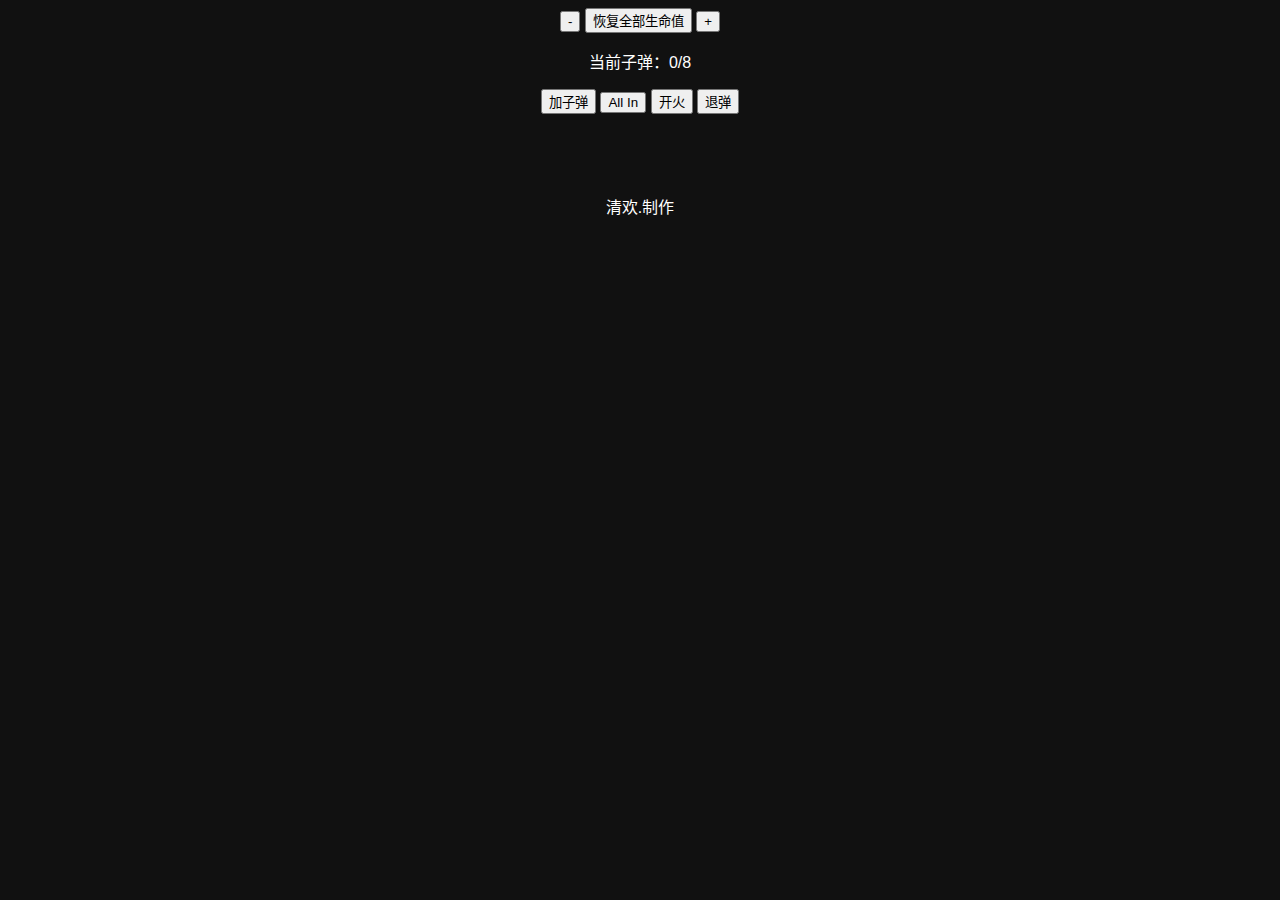
<file: index.html>
<!DOCTYPE html>
<html lang="zh-CN">
<head>
  <meta charset="UTF-8">
  <meta name="viewport" content="width=device-width, initial-scale=1.0">
  <title>俄罗斯轮盘赌</title>
  <link rel="stylesheet" href="style.css">
</head>
<body>
  <div class="game-container">

    <!-- 生命值 -->
    <div class="life-container-wrapper">
      <button id="decreaseLife" class="life-btn red-btn">-</button>
      <button id="restoreLife" class="life-btn blue-btn">恢复全部生命值</button>
      <button id="increaseLife" class="life-btn green-btn">+</button>
      <div class="life-container" id="life"></div>
      <span id="life-text" class="life-text"></span>
    </div>

    <!-- 子弹显示 -->
    <div class="ammo-display">
      <div class="ammo-row" id="ammo-row1"></div>
      <div class="ammo-row" id="ammo-row2"></div>
    </div>
    <p id="bullet-count" class="bullet-count">当前子弹：0/8</p>

    <!-- 操作按钮 -->
    <div class="controls">
      <button id="addBullet" class="action-btn green-btn">加子弹</button>
      <button id="allIn" class="action-btn yellow-btn">All In</button>
      <button id="fire" class="action-btn red-btn">开火</button>
      <button id="eject" class="action-btn white-btn">退弹</button>
    </div>

    <!-- 提示信息 -->
    <div id="message"></div>
  </div>

  <p class="footer">清欢.制作</p>

  <script src="script.js"></script>
</body>
</html>
</file>
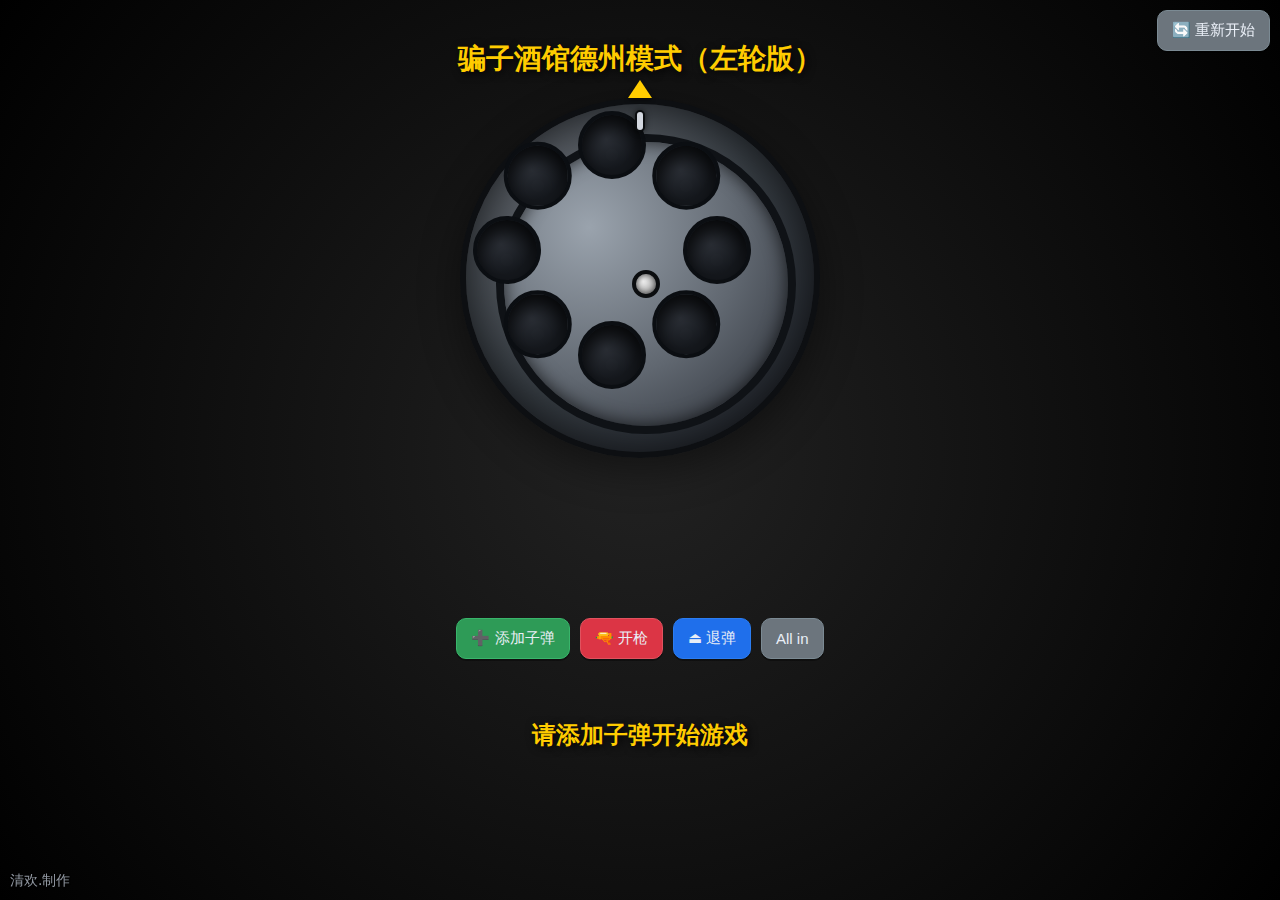
<file: index.html.html>
<!DOCTYPE html>
<html lang="zh">
<head>
  <meta charset="UTF-8">
  <meta name="viewport" content="width=device-width, initial-scale=1.0">
  <title>骗子酒馆德州模式（左轮版）</title>
  <style>
    :root{
      --bg:#111418;--panel:#1b1f24;--accent:#ffcc00;--ok:#ff4d4d;--warn:#ff9800;--muted:#b5bdc9;
    }
    *{box-sizing:border-box}
    body{
      margin:0; 
      background: radial-gradient(circle at center, #222 0%, #000 100%);
      color:#fff;
      font-family:system-ui,-apple-system,Segoe UI,Roboto,Helvetica,Arial,"Noto Sans",sans-serif;
      min-height:100vh; 
      display:flex; 
      flex-direction:column; 
      align-items:center; 
      justify-content:flex-start;
      overflow: hidden;
    }
    
    h1{
      margin: 40px 0 20px; 
      font-size: 28px; 
      color: #ffcc00;
      text-shadow: 2px 2px 8px #000;
    }

    .board{
      width: min(92vw, 860px);
      display: flex;
      flex-direction: column;
      align-items: center;
      gap: 20px;
    }

    /* 左轮主体 - 修复旋转中心问题 */
    .revolver-container {
      position: relative;
      width: 360px;
      height: 360px;
    }
    .revolver{
      position:relative; 
      width:360px; 
      height:360px; 
      border-radius:50%;
      background: radial-gradient(circle at 35% 35%, #6b6f76, #343a40 55%, #23272e 80%);
      border:6px solid #0d0f12; 
      box-shadow: inset 0 0 40px rgba(0,0,0,.6), 0 12px 40px rgba(0,0,0,.45);
    }
    .cylinder{
      position:absolute; 
      left: 30px;
      top: 30px;
      width: 300px;
      height: 300px;
      border-radius:50%;
      background: radial-gradient(circle at 30% 30%, #9aa3ad, #606770 55%, #3b4048 85%);
      border:8px solid #0f1216; 
      box-shadow: inset 0 0 18px rgba(0,0,0,.7);
      transition: transform 1.1s cubic-bezier(.2,.8,.2,1);
      transform: rotate(0deg);
      transform-origin: 50% 50%; /* 明确旋转中心 */
    }
    .pivot{
      position:absolute; 
      left:50%; 
      top:50%; 
      transform:translate(-50%, -50%);
      width:28px; 
      height:28px; 
      border-radius:50%; 
      background: radial-gradient(circle at 35% 35%, #f2f2f2, #8e8e8e);
      border:4px solid #0b0d0f; 
      box-shadow: inset 0 0 6px rgba(0,0,0,.6);
      z-index:4;
    }
    .muzzle-indicator{
      position:absolute; 
      left:50%; 
      top:6px; 
      transform:translateX(-50%);
      width:10px; 
      height:22px; 
      border-radius:6px; 
      background:#d3d7df; 
      border:2px solid #0b0d0f; 
      box-shadow:0 0 6px rgba(0,0,0,.6);
      z-index:3;
    }

    /* 8个弹仓孔位 - 精确计算位置 */
    .chamber{
      position:absolute; 
      left: 50%;
      top: 50%;
      width:68px; 
      height:68px; 
      margin: -34px; /* 居中自身 */
      border-radius:50%;
      background: radial-gradient(circle at 40% 40%, #2b2f36, #15181d 60%);
      border:4px solid #0b0e12; 
      box-shadow: inset 0 10px 18px rgba(0,0,0,.7);
      display:flex; 
      align-items:center; 
      justify-content:center;
    }
    /* 弹仓位置（圆周分布） */
    .chamber[data-i="0"]{ transform: translate(-50%, -50%) translateY(-105px); }
    .chamber[data-i="1"]{ transform: translate(-50%, -50%) rotate(45deg) translateY(-105px) rotate(-45deg); }
    .chamber[data-i="2"]{ transform: translate(-50%, -50%) rotate(90deg) translateY(-105px) rotate(-90deg); }
    .chamber[data-i="3"]{ transform: translate(-50%, -50%) rotate(135deg) translateY(-105px) rotate(-135deg); }
    .chamber[data-i="4"]{ transform: translate(-50%, -50%) rotate(180deg) translateY(-105px) rotate(-180deg); }
    .chamber[data-i="5"]{ transform: translate(-50%, -50%) rotate(225deg) translateY(-105px) rotate(-225deg); }
    .chamber[data-i="6"]{ transform: translate(-50%, -50%) rotate(270deg) translateY(-105px) rotate(-270deg); }
    .chamber[data-i="7"]{ transform: translate(-50%, -50%) rotate(315deg) translateY(-105px) rotate(-315deg); }

    .bullet{
      width:30px; 
      height:30px; 
      border-radius:50%;
      background: radial-gradient(circle at 35% 35%, #ffd479, #cc9a2f 55%, #8f5b13);
      border:3px solid #5a3b0d; 
      box-shadow: inset 0 6px 10px rgba(0,0,0,.45);
      transform: scale(0.95);
    }
    .bullet.none{display:none}

    .pointer{
      position:absolute; 
      top:-24px; 
      left:50%; 
      transform: translateX(-50%);
      width:0; 
      height:0; 
      border-left:12px solid transparent; 
      border-right:12px solid transparent; 
      border-bottom:18px solid #ffcc00;
      filter: drop-shadow(0 2px 2px rgba(0,0,0,.5)); 
      z-index:4;
    }

    .tray {
      display: flex;
      justify-content: center;
      margin: 20px;
      min-height: 60px;
    }
    .tray-bullet {
      width: 20px;
      height: 40px;
      background: gold;
      border-radius: 5px;
      margin: 0 3px;
      box-shadow: 0 0 8px #ff0;
      animation: drop 0.3s ease-out;
    }
    @keyframes drop {
      from {transform: translateY(-50px); opacity: 0;}
      to {transform: translateY(0); opacity: 1;}
    }

    .controls {
      margin: 20px;
      display: flex;
      flex-wrap: wrap;
      justify-content: center;
      gap: 10px;
    }
    .btn{
      background:#2b3139; 
      border:1px solid #3b424c; 
      color:#e9eef6; 
      padding:10px 14px; 
      border-radius:10px; 
      font-size:15px; 
      cursor:pointer; 
      transition:.2s ease; 
      user-select:none;
      box-shadow:0 2px 0 rgba(0,0,0,.35);
    }
    .btn:hover{transform:translateY(-1px)}
    .btn:active{transform:translateY(0)}
    .btn.primary{background:#dc3545; border-color:#e0525f}
    .btn.success{background:#2e9b57; border-color:#39b56b}
    .btn.info{background:#1f6feb; border-color:#2b7df1}
    .btn.warn{background:#6c757d; border-color:#7b8a93}

    .message {
      font-size: 24px;
      margin: 20px;
      font-weight: bold;
      text-shadow: 2px 2px 8px #000;
      min-height: 30px;
    }

    .top-right {
      position: fixed;
      top: 10px;
      right: 10px;
    }

    /* 添加左下角标识样式 */
    .bottom-left {
      position: fixed;
      bottom: 10px;
      left: 10px;
      color: var(--muted);
      font-size: 14px;
      text-shadow: 0 1px 2px rgba(0,0,0,0.5);
      opacity: 0.8;
    }

    /* 强化屏幕闪烁效果 */
    .flash{ 
      position:fixed; 
      inset:0; 
      background:transparent; 
      pointer-events:none; 
      opacity:0; 
      z-index:999; 
      transition: opacity 0.1s;
    }
    .flash.fire{ 
      background:rgba(255,0,0,.7); 
      animation:flash 0.3s ease; 
    }
    .flash.jam{ 
      background:rgba(255,153,0,.8); 
      animation:flash 0.6s ease 2; 
    }
    .flash.empty{ 
      background:rgba(200,200,200,0.6); 
      animation:flash 0.3s ease; 
    }
    @keyframes flash{ 
      0%, 100% {opacity:0;}
      50% {opacity:1;}
    }

    /* 装填飞入动画 */
    .fly-bullet{
      position:fixed; 
      width:18px; 
      height:18px; 
      border-radius:50%; 
      background:radial-gradient(circle at 35% 35%, #ffd479, #cc9a2f 55%, #8f5b13);
      border:2px solid #5a3b0d; 
      box-shadow:0 4px 8px rgba(0,0,0,.45);
      left:50%; 
      bottom:10%; 
      transform:translateX(-50%) scale(1); 
      opacity:.9; 
      z-index:30;
      transition: transform .6s cubic-bezier(.2,.8,.2,1), left .6s cubic-bezier(.2,.8,.2,1), top .6s cubic-bezier(.2,.8,.2,1), opacity .6s;
    }

    /* 退弹飞出动画 */
    .eject-bullet{
      position:absolute; 
      width:16px; 
      height:16px; 
      border-radius:50%; 
      background:radial-gradient(circle at 35% 35%, #ffd479, #cc9a2f 55%, #8f5b13);
      border:2px solid #5a3b0d; 
      filter:brightness(.95); 
      z-index:40; 
      opacity:1;
      animation:eject .7s ease forwards;
    }
    @keyframes eject{
      0%{ transform:translate(0,0) scale(1); opacity:1}
      100%{ transform:translate(0,140px) scale(.8); opacity:0}
    }

    /* 禁用态 */
    .btn[disabled]{opacity:.5; cursor:not-allowed}
  </style>
</head>
<body>
  <h1>骗子酒馆德州模式（左轮版）</h1>
  
  <div class="board">
    <div class="revolver-container">
      <div class="revolver" id="revolver">
        <div class="muzzle-indicator"></div>
        <div class="pointer"></div>
        <div class="cylinder" id="cylinder">
          <div class="pivot"></div>
          <!-- 8 个弹仓孔位与子弹占位 -->
          <div class="chamber" data-i="0"><div class="bullet none" data-bullet="0"></div></div>
          <div class="chamber" data-i="1"><div class="bullet none" data-bullet="1"></div></div>
          <div class="chamber" data-i="2"><div class="bullet none" data-bullet="2"></div></div>
          <div class="chamber" data-i="3"><div class="bullet none" data-bullet="3"></div></div>
          <div class="chamber" data-i="4"><div class="bullet none" data-bullet="4"></div></div>
          <div class="chamber" data-i="5"><div class="bullet none" data-bullet="5"></div></div>
          <div class="chamber" data-i="6"><div class="bullet none" data-bullet="6"></div></div>
          <div class="chamber" data-i="7"><div class="bullet none" data-bullet="7"></div></div>
        </div>
      </div>
    </div>

    <div class="tray" id="tray"></div>
    
    <div class="controls">
      <button class="btn success" onclick="addBullet()">➕ 添加子弹</button>
      <button class="btn primary" onclick="shoot()">🔫 开枪</button>
      <button class="btn info" onclick="removeBullets()">⏏ 退弹</button>
      <button class="btn warn" onclick="allIn()">All in</button>
    </div>
    
    <div class="message" id="message"></div>
  </div>

  <div class="top-right">
    <button class="btn warn" onclick="restart()">🔄 重新开始</button>
  </div>

  <!-- 左下角添加制作标识 -->
  <div class="bottom-left">清欢.制作</div>

  <!-- 屏幕闪烁层 -->
  <div id="flash" class="flash"></div>

  <script>
    // —— 数据状态 ——
    const CHAMBERS = 8;
    let bullets = 0; // 当前子弹数量
    let chambers = new Array(CHAMBERS).fill(false); // 每格是否有子弹
    let currentIndex = 0; // 指向枪口的格位（0 顶部）
    let currentRotation = 0; // 实际旋转角度累计
    let locking = false; // 防止连续操作

    // —— DOM 引用 ——
    const cylinder = document.getElementById('cylinder');
    const tray = document.getElementById('tray');
    const message = document.getElementById('message');
    const flashEl = document.getElementById('flash');

    // —— Web Audio 声音合成 ——
    const AudioCtx = window.AudioContext || window.webkitAudioContext;
    const audioCtx = new AudioCtx();

    // 装弹音效 - 普通添加子弹
    function playLoad() {
      // 金属滑块声
      const slider = audioCtx.createOscillator();
      const sliderGain = audioCtx.createGain();
      slider.type = 'sine';
      slider.frequency.setValueAtTime(550, audioCtx.currentTime);
      slider.frequency.exponentialRampToValueAtTime(300, audioCtx.currentTime + 0.25);
      
      sliderGain.gain.setValueAtTime(0.001, audioCtx.currentTime);
      sliderGain.gain.exponentialRampToValueAtTime(0.25, audioCtx.currentTime + 0.03);
      sliderGain.gain.exponentialRampToValueAtTime(0.001, audioCtx.currentTime + 0.3);
      
      slider.connect(sliderGain).connect(audioCtx.destination);
      slider.start();
      slider.stop(audioCtx.currentTime + 0.35);
      
      // 子弹入膛声
      setTimeout(() => {
        const click = audioCtx.createOscillator();
        const clickGain = audioCtx.createGain();
        click.type = 'impact';
        click.frequency.value = 1100;
        
        clickGain.gain.setValueAtTime(0.001, audioCtx.currentTime);
        clickGain.gain.exponentialRampToValueAtTime(0.3, audioCtx.currentTime + 0.01);
        clickGain.gain.exponentialRampToValueAtTime(0.001, audioCtx.currentTime + 0.07);
        
        click.connect(clickGain).connect(audioCtx.destination);
        click.start();
        click.stop(audioCtx.currentTime + 0.08);
      }, 200);
    }

    // All in 专用音效 - 更严肃、沉重的声音
    function playAllInSound() {
      // 低沉的金属撞击声
      const baseOsc = audioCtx.createOscillator();
      const baseGain = audioCtx.createGain();
      baseOsc.type = 'sine';
      baseOsc.frequency.setValueAtTime(180, audioCtx.currentTime);
      baseOsc.frequency.exponentialRampToValueAtTime(120, audioCtx.currentTime + 0.5);
      
      baseGain.gain.setValueAtTime(0.001, audioCtx.currentTime);
      baseGain.gain.exponentialRampToValueAtTime(0.5, audioCtx.currentTime + 0.1);
      baseGain.gain.exponentialRampToValueAtTime(0.001, audioCtx.currentTime + 0.6);
      
      baseOsc.connect(baseGain).connect(audioCtx.destination);
      baseOsc.start();
      baseOsc.stop(audioCtx.currentTime + 0.7);
      
      // 连续装弹的机械声
      setTimeout(() => {
        const mechanicalOsc = audioCtx.createOscillator();
        const mechanicalGain = audioCtx.createGain();
        mechanicalOsc.type = 'square';
        mechanicalOsc.frequency.value = 400;
        
        mechanicalGain.gain.setValueAtTime(0.001, audioCtx.currentTime + 0.2);
        mechanicalGain.gain.exponentialRampToValueAtTime(0.3, audioCtx.currentTime + 0.25);
        mechanicalGain.gain.setTargetAtTime(0.001, audioCtx.currentTime + 0.3, 0.1);
        
        mechanicalOsc.connect(mechanicalGain).connect(audioCtx.destination);
        mechanicalOsc.start(audioCtx.currentTime + 0.2);
        mechanicalOsc.stop(audioCtx.currentTime + 0.5);
      }, 200);
    }

    function playClick(){ // 空枪“咔哒”
      const o = audioCtx.createOscillator();
      const g = audioCtx.createGain();
      o.type = 'square'; o.frequency.value = 850;
      g.gain.setValueAtTime(0.0001, audioCtx.currentTime);
      g.gain.exponentialRampToValueAtTime(0.3, audioCtx.currentTime + 0.005);
      g.gain.exponentialRampToValueAtTime(0.0001, audioCtx.currentTime + 0.06);
      o.connect(g).connect(audioCtx.destination); o.start(); o.stop(audioCtx.currentTime + 0.07);
    }

    function playGunshot(){ // 枪声
      // 噪声缓冲
      const bufferSize = 0.25 * audioCtx.sampleRate;
      const buffer = audioCtx.createBuffer(1, bufferSize, audioCtx.sampleRate);
      const data = buffer.getChannelData(0);
      for(let i=0;i<bufferSize;i++){ data[i] = (Math.random()*2-1) * (1 - i/bufferSize); }
      const src = audioCtx.createBufferSource(); src.buffer = buffer;
      const filter = audioCtx.createBiquadFilter(); filter.type='lowpass'; filter.frequency.value = 1800;
      const g = audioCtx.createGain(); g.gain.setValueAtTime(0.8, audioCtx.currentTime); g.gain.exponentialRampToValueAtTime(0.0001, audioCtx.currentTime + 0.22);
      src.connect(filter).connect(g).connect(audioCtx.destination);
      src.start(); src.stop(audioCtx.currentTime + 0.23);
      
      // 枪口冲击声
      const o = audioCtx.createOscillator(); const g2 = audioCtx.createGain();
      o.type='triangle'; o.frequency.setValueAtTime(120, audioCtx.currentTime);
      o.frequency.exponentialRampToValueAtTime(60, audioCtx.currentTime + 0.08);
      g2.gain.setValueAtTime(0.6, audioCtx.currentTime); g2.gain.exponentialRampToValueAtTime(0.001, audioCtx.currentTime + 0.12);
      o.connect(g2).connect(audioCtx.destination); o.start(); o.stop(audioCtx.currentTime + 0.13);
    }

    // 卡弹音效
    function playJam(){ 
      // 金属摩擦声
      const jam1 = audioCtx.createOscillator();
      const jam1Gain = audioCtx.createGain();
      jam1.type = 'sawtooth';
      jam1.frequency.setValueAtTime(800, audioCtx.currentTime);
      jam1.frequency.exponentialRampToValueAtTime(250, audioCtx.currentTime + 0.3);
      
      jam1Gain.gain.setValueAtTime(0.001, audioCtx.currentTime);
      jam1Gain.gain.exponentialRampToValueAtTime(0.4, audioCtx.currentTime + 0.05);
      jam1Gain.gain.exponentialRampToValueAtTime(0.001, audioCtx.currentTime + 0.4);
      
      jam1.connect(jam1Gain).connect(audioCtx.destination);
      jam1.start();
      jam1.stop(audioCtx.currentTime + 0.45);
      
      // 机械卡滞声
      setTimeout(() => {
        const jam2 = audioCtx.createOscillator();
        const jam2Gain = audioCtx.createGain();
        jam2.type = 'square';
        jam2.frequency.value = 350;
        
        jam2Gain.gain.setValueAtTime(0.3, audioCtx.currentTime + 0.2);
        jam2Gain.gain.exponentialRampToValueAtTime(0.001, audioCtx.currentTime + 0.4);
        
        jam2.connect(jam2Gain).connect(audioCtx.destination);
        jam2.start(audioCtx.currentTime + 0.2);
        jam2.stop(audioCtx.currentTime + 0.5);
      }, 200);
    }

    function playEject(){ // 退弹音效
      const ping = (t0, f)=>{
        const o = audioCtx.createOscillator(); const g = audioCtx.createGain();
        o.type='sine'; o.frequency.setValueAtTime(f, t0);
        g.gain.setValueAtTime(0.0001, t0); g.gain.exponentialRampToValueAtTime(0.35, t0+0.01);
        g.gain.exponentialRampToValueAtTime(0.001, t0+0.25);
        o.connect(g).connect(audioCtx.destination); o.start(t0); o.stop(t0+0.26);
      };
      const t = audioCtx.currentTime;
      ping(t, 1600); ping(t+0.12, 1200);
    }

    function showMessage(text, color) {
      message.textContent = text;
      message.style.color = color;
    }

    // 计算弹仓位置
    function getChamberCenter(index){
      const cylRect = cylinder.getBoundingClientRect();
      const centerX = cylRect.left + cylRect.width/2;
      const centerY = cylRect.top + cylRect.height/2;
      const radius = 105;
      const angleRad = (index * 45 - 90) * Math.PI/180;
      const x = centerX + radius * Math.cos(angleRad);
      const y = centerY + radius * Math.sin(angleRad);
      return {x,y};
    }

    // 装填子弹动画
    function animateLoadTo(index){
      const {x, y} = getChamberCenter(index);
      const el = document.createElement('div'); el.className = 'fly-bullet';
      document.body.appendChild(el);
      
      requestAnimationFrame(()=>{
        el.style.left = x + 'px';
        el.style.top = y + 'px';
        el.style.transform = 'translate(-50%, -50%) scale(0.9)';
        el.style.opacity = '1';
      });
      
      setTimeout(()=>{ el.remove(); }, 650);
    }

    // 退弹动画
    function animateEjectAll(){
      chambers.forEach((hasBullet, i)=>{
        if(!hasBullet) return;
        const {x,y} = getChamberCenter(i);
        const el = document.createElement('div'); el.className='eject-bullet';
        el.style.left = (x-8) + 'px';
        el.style.top = (y-8) + 'px';
        document.body.appendChild(el);
        setTimeout(()=> el.remove(), 800);
      });
    }

    // 屏幕闪烁 - 增强效果
    function flash(type){
      flashEl.className = 'flash ' + type;
      // 增强闪烁效果：添加轻微的震动
      if (type === 'fire') {
        document.body.style.transition = 'transform 0.05s';
        document.body.style.transform = 'translateY(2px)';
        setTimeout(() => {
          document.body.style.transform = 'translateY(-2px)';
          setTimeout(() => {
            document.body.style.transform = 'translateY(0)';
          }, 50);
        }, 50);
      }
      setTimeout(()=>{ flashEl.className = 'flash'; }, type === 'jam' ? 1200 : 300);
    }

    // 旋转弹夹到目标位置
    function rotateToIndex(targetIndex){
      const diff = ((targetIndex - currentIndex) % CHAMBERS + CHAMBERS) % CHAMBERS;
      const baseDeg = diff * 45;
      const extraSpins = 2 + Math.floor(Math.random() * 2); // 2-3圈随机旋转
      const delta = extraSpins * 360 + baseDeg;
      currentRotation += delta;
      
      cylinder.style.transition = 'transform 1.2s cubic-bezier(.25,.46,.45,.94)';
      cylinder.style.transform = `rotate(${currentRotation}deg)`;
      currentIndex = targetIndex;
      
      return 1200; // 动画时长(ms)
    }

    // 更新子弹显示
    function renderBullets(){
      for(let i=0;i<CHAMBERS;i++){
        const bulletEl = document.querySelector(`.bullet[data-bullet="${i}"]`);
        if(chambers[i]){ 
          bulletEl.classList.remove('none'); 
        } else { 
          bulletEl.classList.add('none'); 
        }
      }
    }

    // 添加子弹
    function addBullet() {
      if (bullets >= CHAMBERS) {
        showMessage('弹仓已满（8/8）', 'orange');
        return;
      }
      
      const empty = [];
      chambers.forEach((v,i)=>{ if(!v) empty.push(i); });
      const idx = empty[Math.floor(Math.random()*empty.length)];
      chambers[idx] = true;
      bullets++;
      
      // 播放普通装弹音效
      playLoad();
      
      renderBullets();
      animateLoadTo(idx);
      
      const b = document.createElement('div');
      b.className = 'tray-bullet';
      tray.appendChild(b);
      
      showMessage(`已添加 ${bullets} 颗子弹`, '#ffcc00');
    }

    // 全部装满 - 使用严肃音效
    function allIn() {
      if (bullets === CHAMBERS) {
        showMessage('已经装满子弹了！', 'orange');
        return;
      }
      
      // 清空现有子弹
      removeBullets(false);
      
      // 延迟后填满所有子弹，使用严肃的All in音效
      setTimeout(() => {
        playAllInSound(); // 播放All in专用音效
        
        bullets = 0; // 重置计数
        for (let i = 0; i < CHAMBERS; i++) {
          chambers[i] = true;
          bullets++;
          
          const b = document.createElement('div');
          b.className = 'tray-bullet';
          tray.appendChild(b);
          
          // 连续装弹的视觉反馈
          setTimeout(() => {
            renderBullets();
            animateLoadTo(i);
          }, i * 100);
        }
        
        showMessage('已填满所有子弹！', '#ffcc00');
      }, 500);
    }

    // 退弹
    function removeBullets(showMsg = true) {
      if (bullets === 0) {
        if (showMsg) showMessage('无子弹可退', 'orange');
        return;
      }
      
      animateEjectAll();
      playEject();
      
      setTimeout(() => {
        bullets = 0;
        chambers.fill(false);
        renderBullets();
        tray.innerHTML = '';
        if (showMsg) showMessage('子弹已退空', 'orange');
      }, 120);
    }

    // 开枪
    function shoot() {
      if (locking) return;
      if (bullets === 0) {
        playClick();
        showMessage('空枪！没有子弹', 'orange');
        flash('empty');
        return;
      }
      
      locking = true;
      showMessage('旋转中...', '#ffcc00');
      
      const target = Math.floor(Math.random() * CHAMBERS);
      const dur = rotateToIndex(target);
      
      setTimeout(() => {
        // 8% 卡弹概率
        const jamProbability = 0.08;
        if (Math.random() < jamProbability) {
          playJam();
          flash('jam');
          showMessage('卡弹了！幸运的一次！', '#ff9800');
          locking = false;
          return;
        }
        
        const hasBullet = chambers[currentIndex];
        
        if (hasBullet) {
          playGunshot();
          flash('fire'); // 增强的闪烁效果
          showMessage('击发成功！砰！！！', 'red');
        } else {
          playClick();
          flash('empty');
          showMessage('空枪...幸存！', 'lime');
        }
        
        setTimeout(() => {
          removeBullets(false);
          locking = false;
        }, 800);
      }, dur + 30);
    }

    // 重新开始
    function restart() {
      removeBullets(false);
      
      currentIndex = 0;
      currentRotation = 0;
      cylinder.style.transition = 'transform .5s ease';
      cylinder.style.transform = 'rotate(0deg)';
      
      showMessage('新的一局开始！', '#ffcc00');
    }

    // 初始化
    renderBullets();
    showMessage('请添加子弹开始游戏', '#ffcc00');
  </script>
</body>
</html>
</file>
<file: style.css>
body {
  font-family: Arial, sans-serif;
  text-align: center;
  background-color: #111;
  color: #fff;
}

#life-container {
  margin: 10px 0;
}

#life {
  font-size: 24px;
  color: red;
}

#revolver {
  margin: 20px auto;
  width: 260px;
  height: 260px;
  border: 5px solid #444;
  border-radius: 50%;
  position: relative;
  display: flex;
  flex-wrap: wrap;
  justify-content: center;
  align-items: center;
}

.chamber {
  width: 60px;
  height: 60px;
  margin: 10px;
  border-radius: 50%;
  background: #444;
  box-shadow: inset 0 0 10px #000;
  transition: background 0.3s, transform 0.3s;
}

.chamber.bullet {
  background: red;
}

.chamber.highlight {
  background: yellow;
  transform: scale(1.2);
}

#message {
  font-size: 20px;
  margin: 20px 0;
  min-height: 40px;
  transition: all 0.3s ease-in-out;
}

.flash-red {
  animation: flashRed 1s;
}
.flash-green {
  animation: flashGreen 1s;
}
.flash-yellow {
  animation: flashYellow 1s;
}

@keyframes flashRed {
  0%, 100% { background-color: #111; }
  50% { background-color: red; }
}
@keyframes flashGreen {
  0%, 100% { background-color: #111; }
  50% { background-color: green; }
}
@keyframes flashYellow {
  0%, 100% { background-color: #111; }
  50% { background-color: yellow; }
}

#controls button {
  margin: 5px;
  padding: 12px 18px;
  font-size: 16px;
  border: none;
  border-radius: 10px;
  background: #333;
  color: white;
  transition: transform 0.2s;
}

#controls button:active {
  transform: scale(1.2);
}

#footer {
  margin-top: 30px;
  font-size: 14px;
  color: #888;
}
</file>
